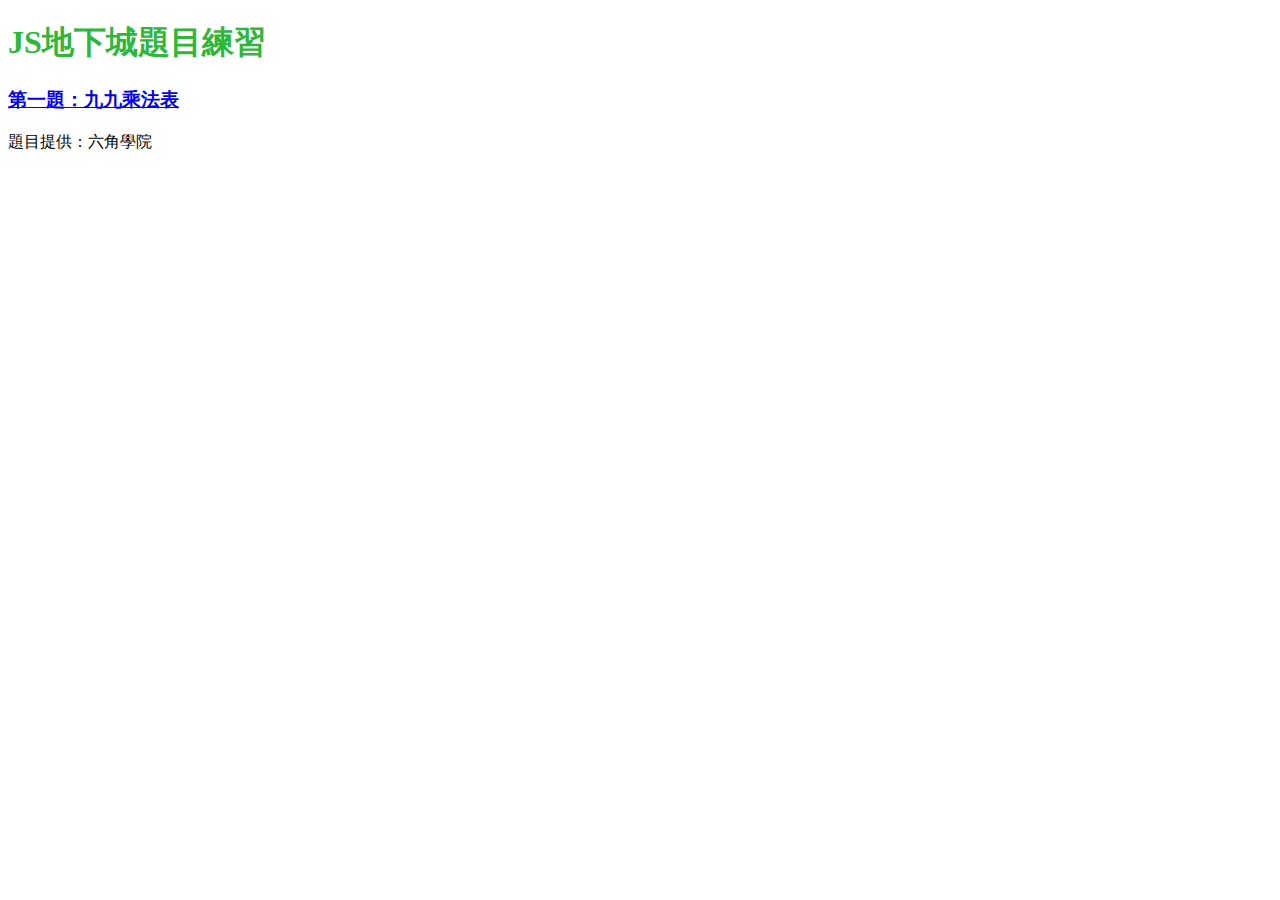
<file: index.html>
<!DOCTYPE html>
<html lang="en">
<head>
    <meta charset="UTF-8">
    <meta http-equiv="X-UA-Compatible" content="IE=edge">
    <meta name="viewport" content="width=device-width, initial-scale=1.0">
    <title>JS地下城</title>
</head>
<body>
    <h1 style="color:#2EB738;">JS地下城題目練習</h1>

    <h3><a href="one/9x9.html">第一題：九九乘法表</a></h3>

    <p>題目提供：六角學院</p>    
</body>
</html>
</file>
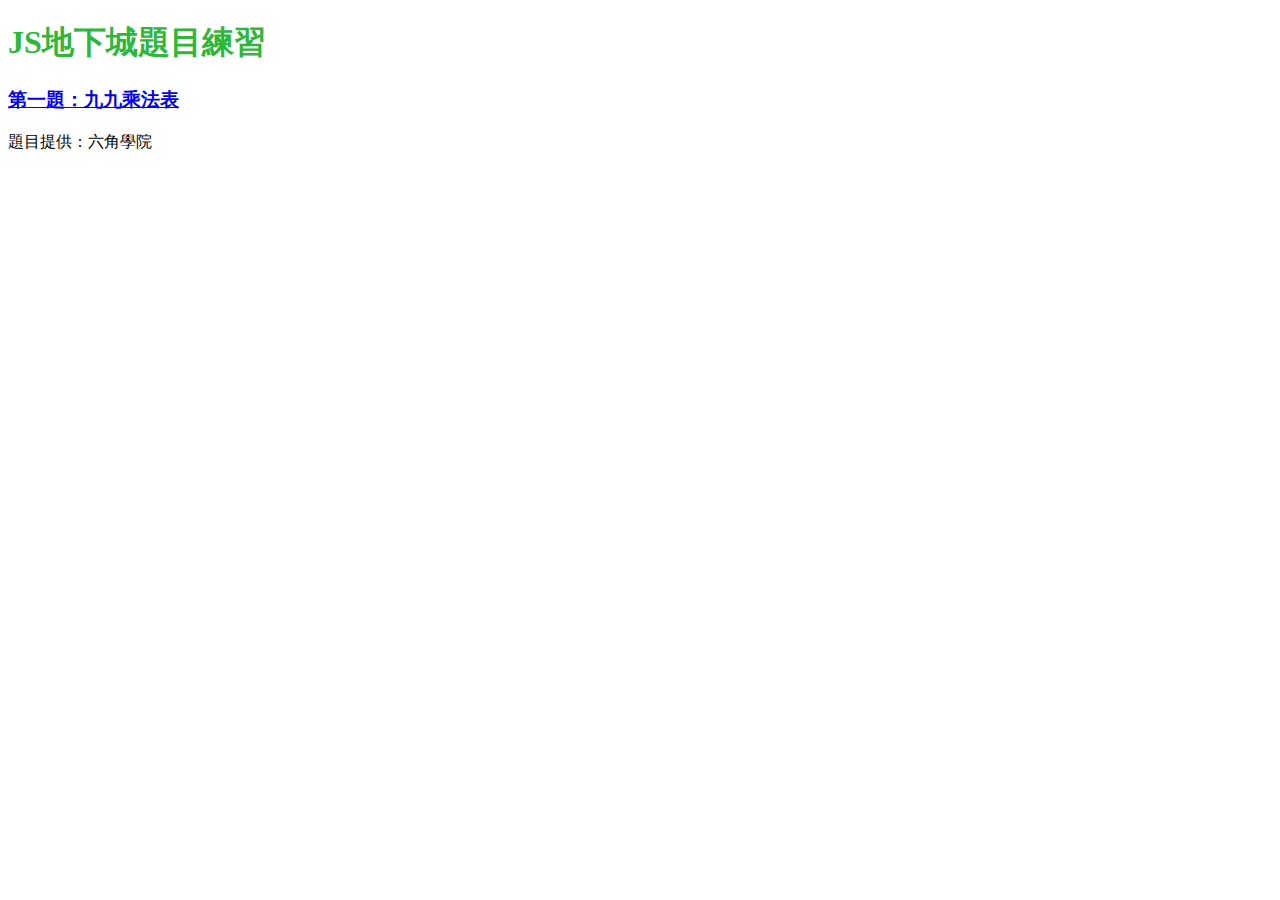
<file: JSunderground.html>
<!DOCTYPE html>
<html lang="en">
<head>
    <meta charset="UTF-8">
    <meta http-equiv="X-UA-Compatible" content="IE=edge">
    <meta name="viewport" content="width=device-width, initial-scale=1.0">
    <title>JS地下城</title>
</head>
<body>
    <h1 style="color:#2EB738;">JS地下城題目練習</h1>

    <h3><a href="one/9x9.html">第一題：九九乘法表</a></h3>

    <p>題目提供：六角學院</p>    
</body>
</html>
</file>
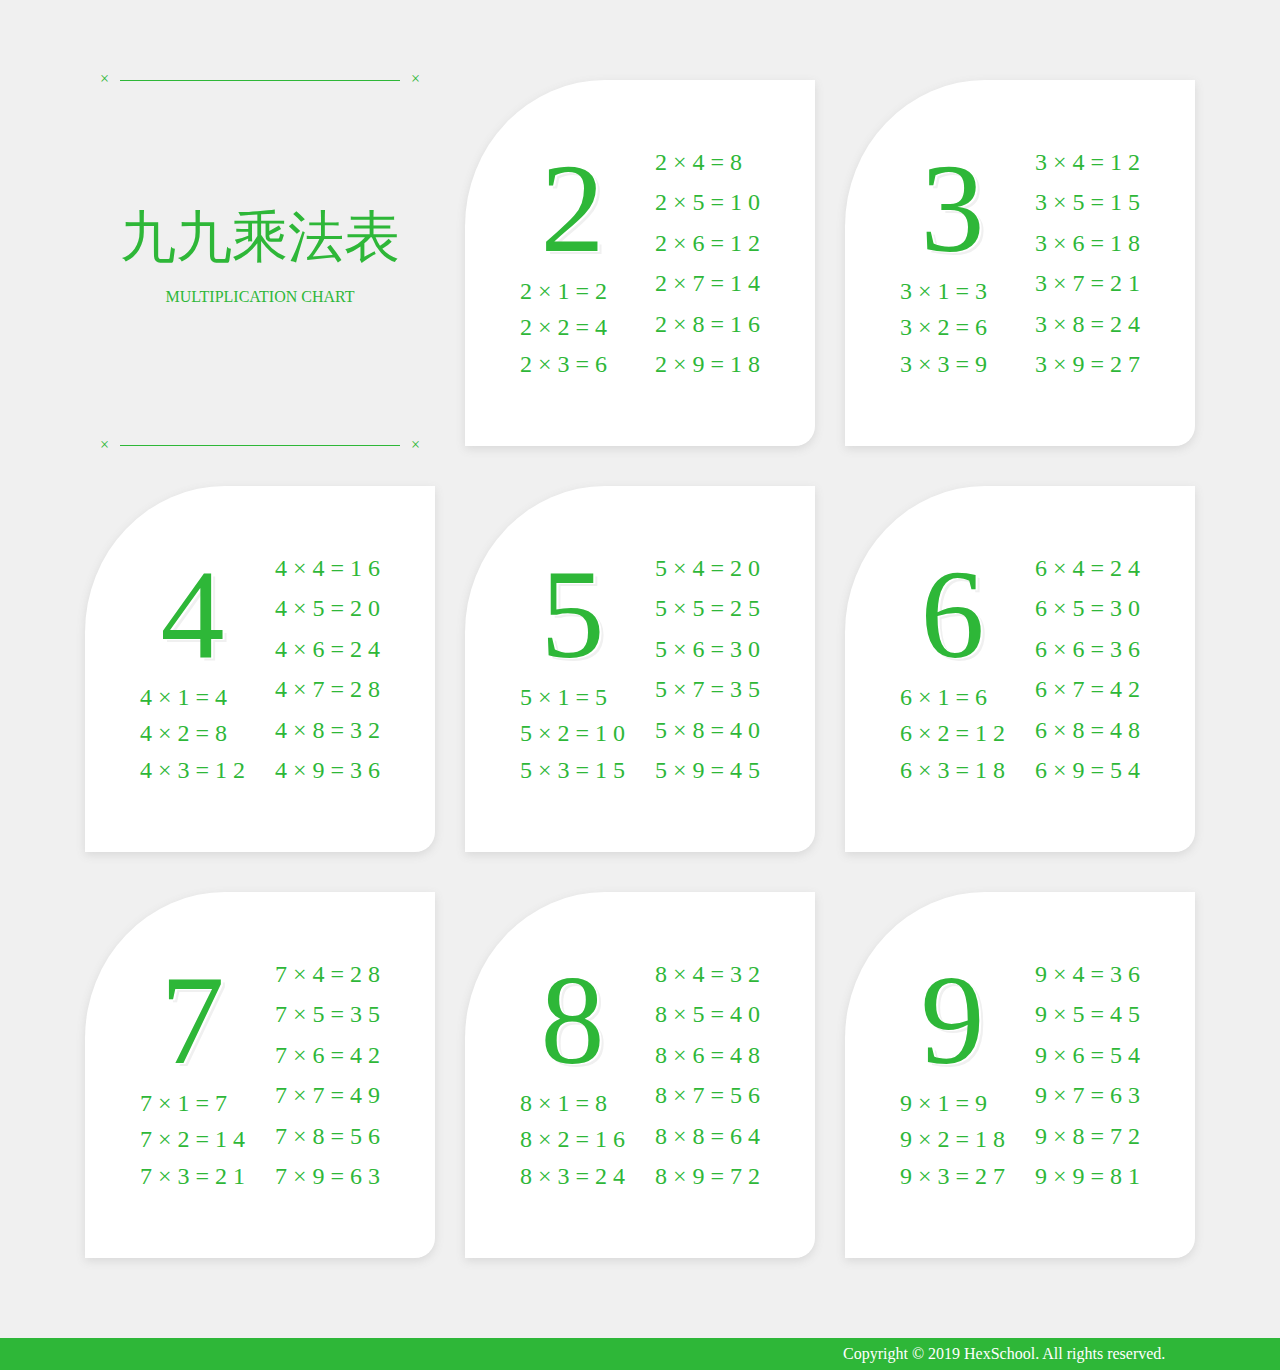
<file: one/9x9.html>
<!DOCTYPE html>
<html lang="en">
<head>
    <meta charset="UTF-8">
    <meta http-equiv="X-UA-Compatible" content="IE=edge">
    <meta name="viewport" content="width=device-width, initial-scale=1.0, minimum-scale=1.0">
    <title>JS地下城 9x9乘法表</title>
    <link rel="stylesheet" href="9x9.css">
</head>
<body>
    <main class="d-flex" id="js_main">
        <div class="topic d-flex">
           
            <h1>九九乘法表</h1>
            <p>MULTIPLICATION CHART</p>

            <span class="topic_corner_1">×</span>
            <span class="topic_corner_2">×</span>
            <span class="topic_corner_3">×</span>
            <span class="topic_corner_4">×</span>
          
        </div>
        
    </main>
    <div class="footer">
        <p>Copyright © 2019 HexSchool. All rights reserved.</p>
    </div>
    <script src='9x9.js'></script>
</body>
</html>
</file>
<file: one/9x9.css>
/* http://meyerweb.com/eric/tools/css/reset/ 
   v2.0 | 20110126
   License: none (public domain)
*/

html, body, div, span, applet, object, iframe,
h1, h2, h3, h4, h5, h6, p, blockquote, pre,
a, abbr, acronym, address, big, cite, code,
del, dfn, em, img, ins, kbd, q, s, samp,
small, strike, strong, sub, sup, tt, var,
b, u, i, center,
dl, dt, dd, ol, ul, li,
fieldset, form, label, legend,
table, caption, tbody, tfoot, thead, tr, th, td,
article, aside, canvas, details, embed, 
figure, figcaption, footer, header, hgroup, 
menu, nav, output, ruby, section, summary,
time, mark, audio, video {
	margin: 0;
	padding: 0;
	border: 0;
	font-size: 100%;
	font: inherit;
	vertical-align: baseline;
}
/* HTML5 display-role reset for older browsers */
article, aside, details, figcaption, figure, 
footer, header, hgroup, menu, nav, section {
	display: block;
}
body {
	line-height: 1;
}
ol, ul {
	list-style: none;
}
blockquote, q {
	quotes: none;
}
blockquote:before, blockquote:after,
q:before, q:after {
	content: '';
	content: none;
}
table {
	border-collapse: collapse;
	border-spacing: 0;
}

/* 以上為CSS Reset */

img{
width:100%;
height:auto;
display:block; //解決圖片下方多餘空白
}

*,*::before,*::after{
box-sizing:border-box;
}

a{
text-decoration:none;
color: white;}

li{
		list-style: none;
}

/* public setting */
/* body{
    
} */

.d-flex{
    display: flex;
    
}

/* content */
h1{
    font-size:56px;
}

h2{
    font-size: 128px;
    display: inline;
    text-shadow:
    2px 1px 0px #fff,
    4px 3px 0px #F0F0F0;
                
}

main{
    color:#2EB738;
    width: 1280px;
    margin: 0 auto; 
    background:#F0F0F0;
    flex-wrap: wrap;
    align-items: center;
    padding: 60px 70px;
}

.topic{
    width: 280px;
    height: 366px;
    border-top:1px solid #2EB738;
    border-bottom:1px solid #2EB738;
    flex-direction:column;
    align-items: center;
    margin: 20px 15px;
    position: relative;
    margin: 0 50px;
}

.topic h1{
    padding-top: 113.5px;
    line-height: 84px;
}

.topic p{
    padding-bottom: 118.5px;
    line-height: 36px;
}

.topic span{
    position: absolute;
}

.topic_corner_1{
    left:-20px;
    top:-10px;
}

.topic_corner_2{
    right:-20px;
    top:-10px;
}

.topic_corner_3{
    left:-20px;
    bottom:-8px;
}

.topic_corner_4{
    right:-20px;
    bottom:-8px;
}


.major{
    width: 350px;
    height: 366px;
    display: flex;
    flex-flow: column wrap;
    justify-content: space-between;
    align-items: center;
    margin: 20px 15px;
    background:#fff;
    border-radius: 40% 0px 20px 0px;
    padding: 64px 40px;
    box-shadow: 0 3px 10px #D8D8D8;
}

.major li{
    width: 105px;
    font-size: 24px;
    letter-spacing: 6px;
    line-height: 1.5em;
}

.footer{
    background-color:#2EB738 ;
    color:#fff;
    
    
}

.footer p {
    font-size: 16px;
    padding: 8px 85px 8px 843px;
}
</file>
